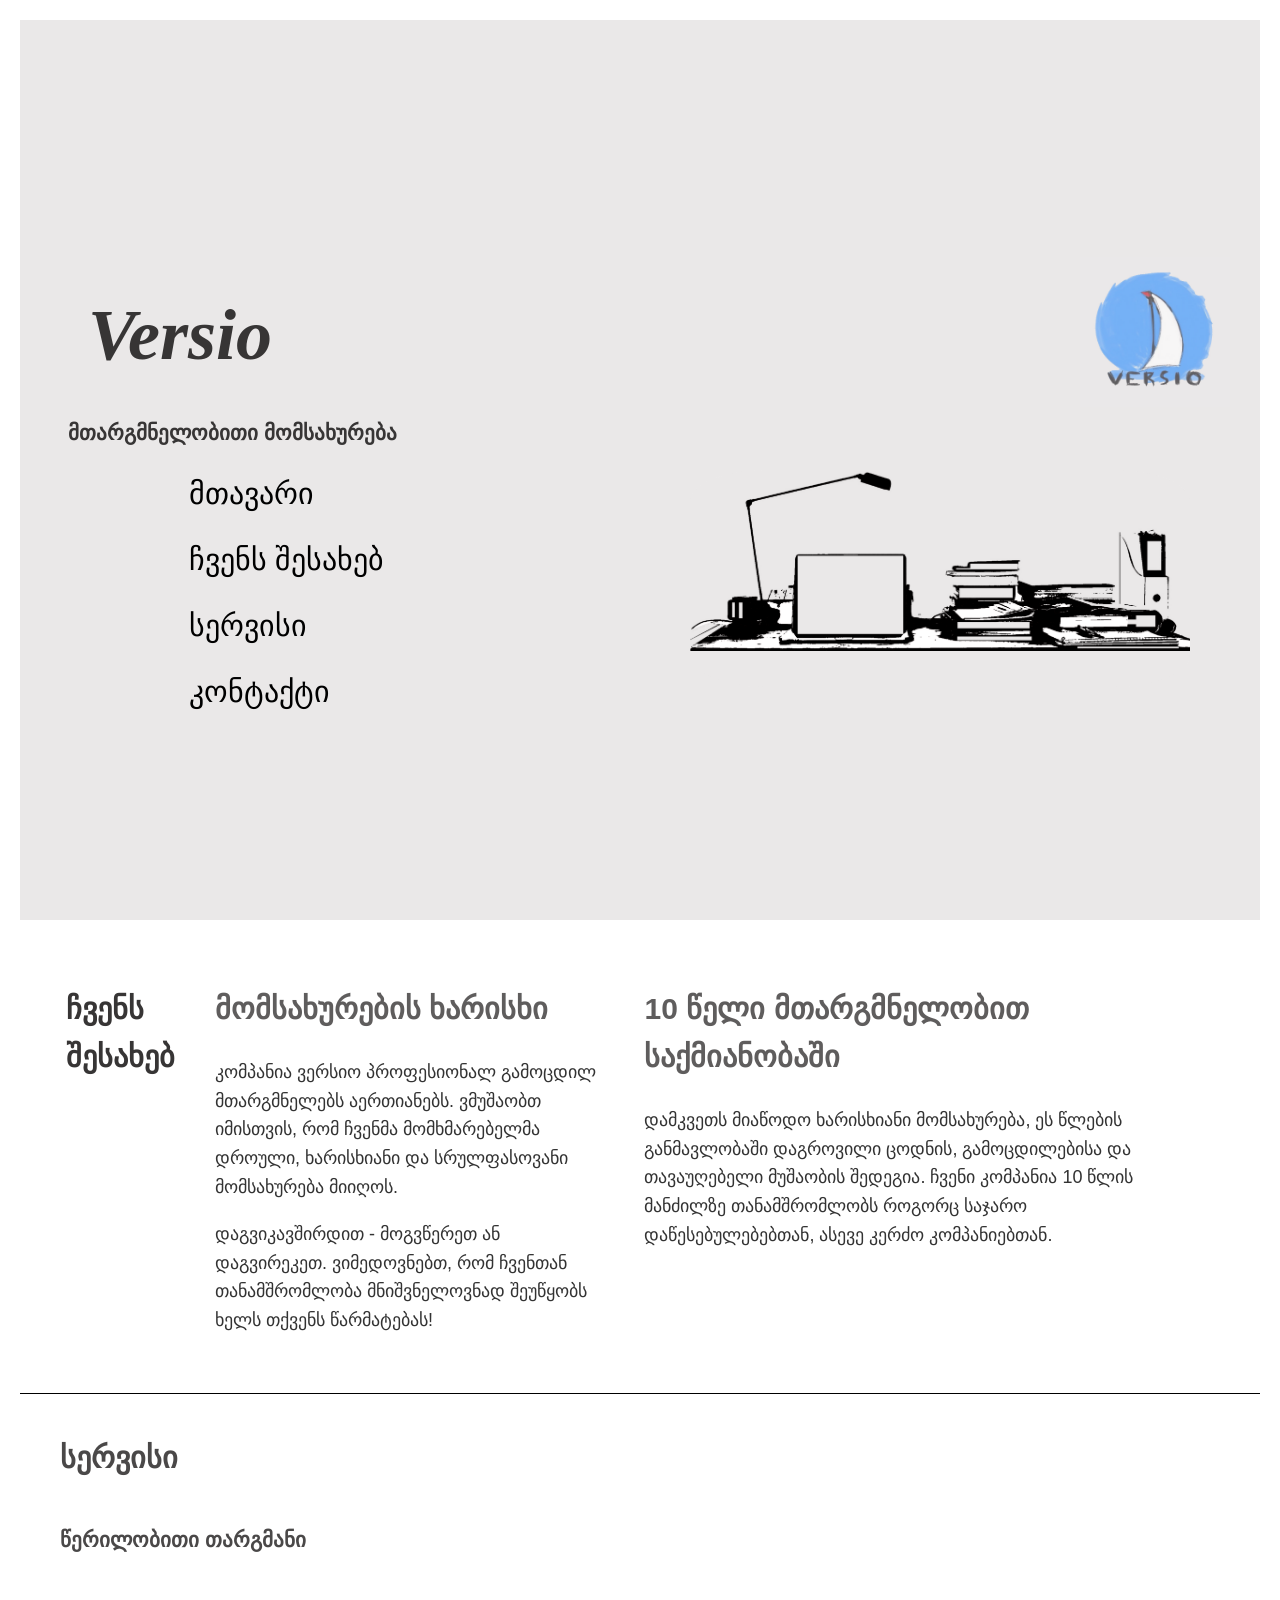
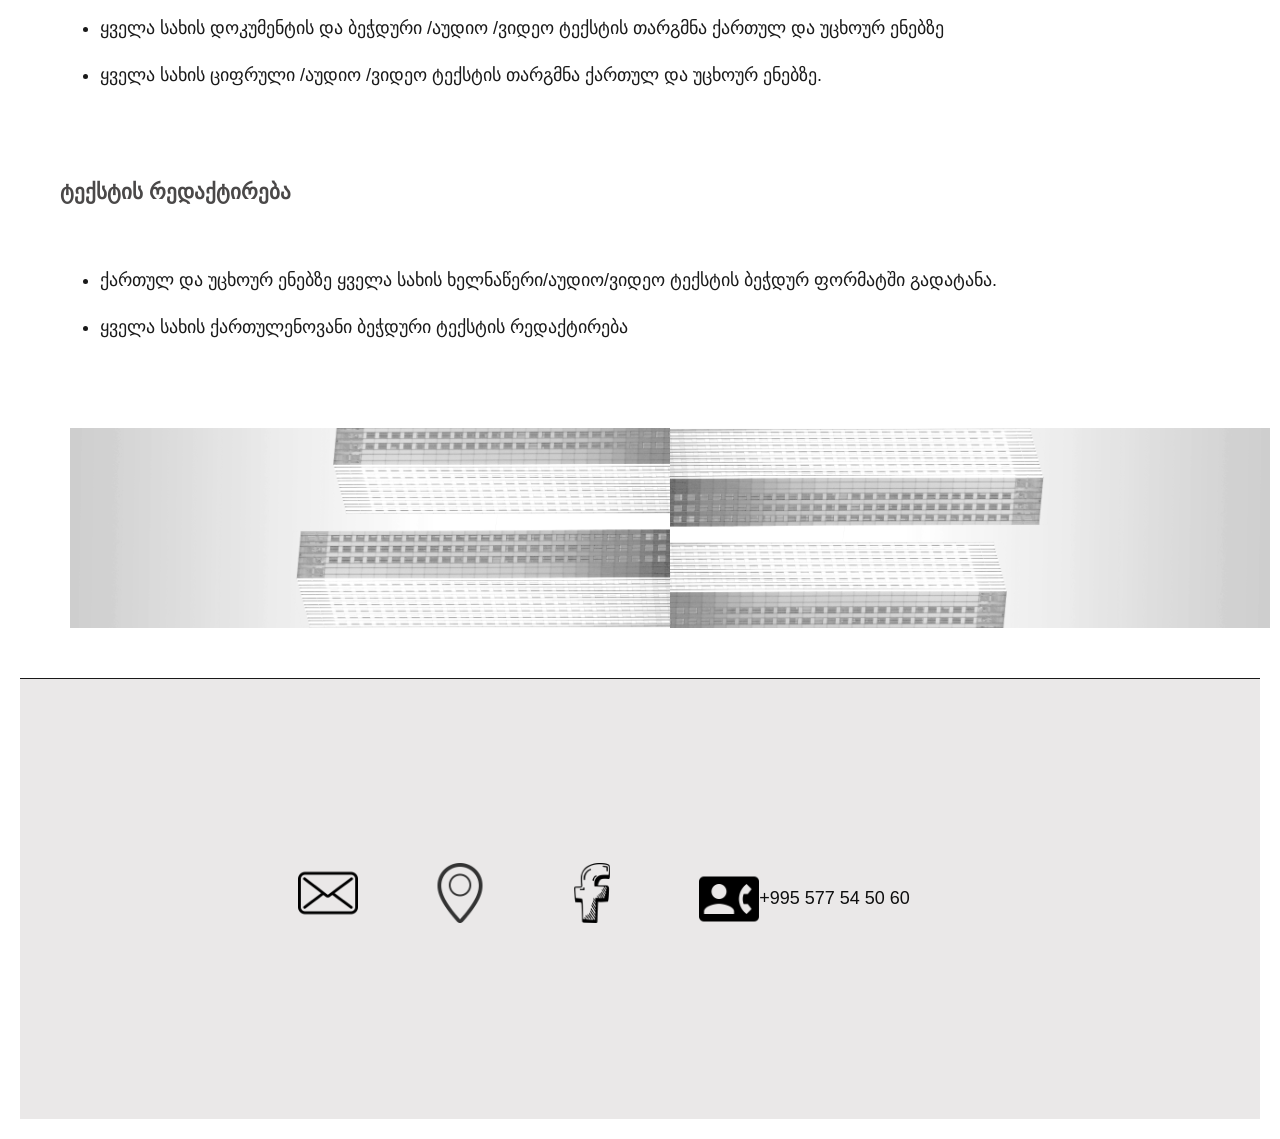
<file: index.html>
<!DOCTYPE html>
<html lang="en">
  <head>
    <title>Versio</title>
    <meta charset="UTF-8" />
    <meta http-equiv="X-UA-Compatible" content="IE=edge" />
    <meta name="viewport" content="width=device-width, initial-scale=1.0" />
    <link rel="stylesheet" href="css/styles.css">
  </head>
  <body>
    <header>
      <div class="logo">
        <h1 class="Name">Versio</h1>
        <div class="logo__image">
          <img src="images/logo.jpg" alt="">
        </div>
      </div>
        <h3 class="definition">მთარგმნელობითი მომსახურება</h3>
      <div class="header__container">
     <div class="nav__image">
      <nav class="nav">
        <ul class="nav__list">
          <li><a href="#middle">მთავარი</a></li>
          <li><a href="#about">ჩვენს შესახებ</a></li>
          <li><a href="#partners">სერვისი</a></li>
          <li><a href="#contact">კონტაქტი</a></li>
        </ul>

        
      </nav>
      
      <div class="image__header"><img src="images/freddie-marriage-vSchPA-YA_A-unsplash.jpg" alt=""></div>
</div>
</div>
    </header>

    <section id="about" class="main">
<h1 id="us">ჩვენს შესახებ</h1>
      <div class="hero">
        <h1>მომსახურების ხარისხი</h1>
        <p>კომპანია ვერსიო პროფესიონალ გამოცდილ მთარგმნელებს აერთიანებს. ვმუშაობთ იმისთვის, რომ ჩვენმა მომხმარებელმა დროული, ხარისხიანი და სრულფასოვანი მომსახურება მიიღოს.
          <p>დაგვიკავშირდით - მოგვწერეთ ან დაგვირეკეთ. ვიმედოვნებთ, რომ ჩვენთან თანამშრომლობა მნიშვნელოვნად შეუწყობს ხელს თქვენს წარმატებას!</p>
        </div>
      <div class="history">
        <h1>10 წელი მთარგმნელობით საქმიანობაში</h1>
        <p> დამკვეთს მიაწოდო ხარისხიანი მომსახურება, ეს წლების განმავლობაში დაგროვილი ცოდნის, გამოცდილებისა და თავაუღებელი მუშაობის შედეგია. ჩვენი კომპანია 10 წლის მანძილზე თანამშრომლობს როგორც საჯარო დაწესებულებებთან, ასევე კერძო კომპანიებთან.</p>
        
      </div>
<div class="section__image">
      <!-- <img src="images/aron-yigin-amBvaOYIRLY-unsplash.jpg" alt=""> -->
</div>
    </section>

    <div id="partners" class="partners">
      <h1>სერვისი</h1>
      <div class="article">
      <h3>წერილობითი თარგმანი</h3>
      <ul>
      <li><p>ყველა სახის დოკუმენტის და ბეჭდური /აუდიო /ვიდეო ტექსტის თარგმნა ქართულ და უცხოურ ენებზე</p></li>
      <li><p>ყველა სახის ციფრული /აუდიო /ვიდეო ტექსტის თარგმნა ქართულ და უცხოურ ენებზე.</p></li>
      </ul>
      <br>
      <h3>ტექსტის რედაქტირება</h3>
      <ul>
      <li><p>ქართულ და უცხოურ ენებზე ყველა სახის ხელნაწერი/აუდიო/ვიდეო ტექსტის ბეჭდურ ფორმატში გადატანა.</p></li>
      <li><p>ყველა სახის ქართულენოვანი ბეჭდური ტექსტის რედაქტირება</p></li>
      </ul>
    </div>
      <div class="partner__image"><img class="part" src="images/simone-hutsch-_wpce-AsLxk-unsplash - Copy.jpg" alt="">
      <img class="part" src="images/simone-hutsch-_wpce-AsLxk-unsplash.jpg" alt="">
      </div>
    
    </div>
    <div id="contact" class="footer">
      <!-- <li><a href="versio@gmail.com">email</a></li> -->
     <li><a href="mailto:translations@versio.ge"><img class="email" src="icon/iconfinder___Letter_1904660.png" alt=""></a></li>
      <li><a href="" target="_blank"><img class="email" src="icon/iconfinder_location_115718.png" alt=""></a></li>
      <li><a href="https://www.facebook.com/profile.php?id=100027104966988" target="_blank"><img class="email" src="icon/iconfinder_social_55_492997.png" alt=""></a></li>
      <div class="phone">
      <img class="phone-img" src="icon/iconfinder_ic_contact_phone_48px_3669371.png" alt="">
      <p>+995 577 54 50 60</p>
      </div>
    <div>
  </body>
</html>
</file>
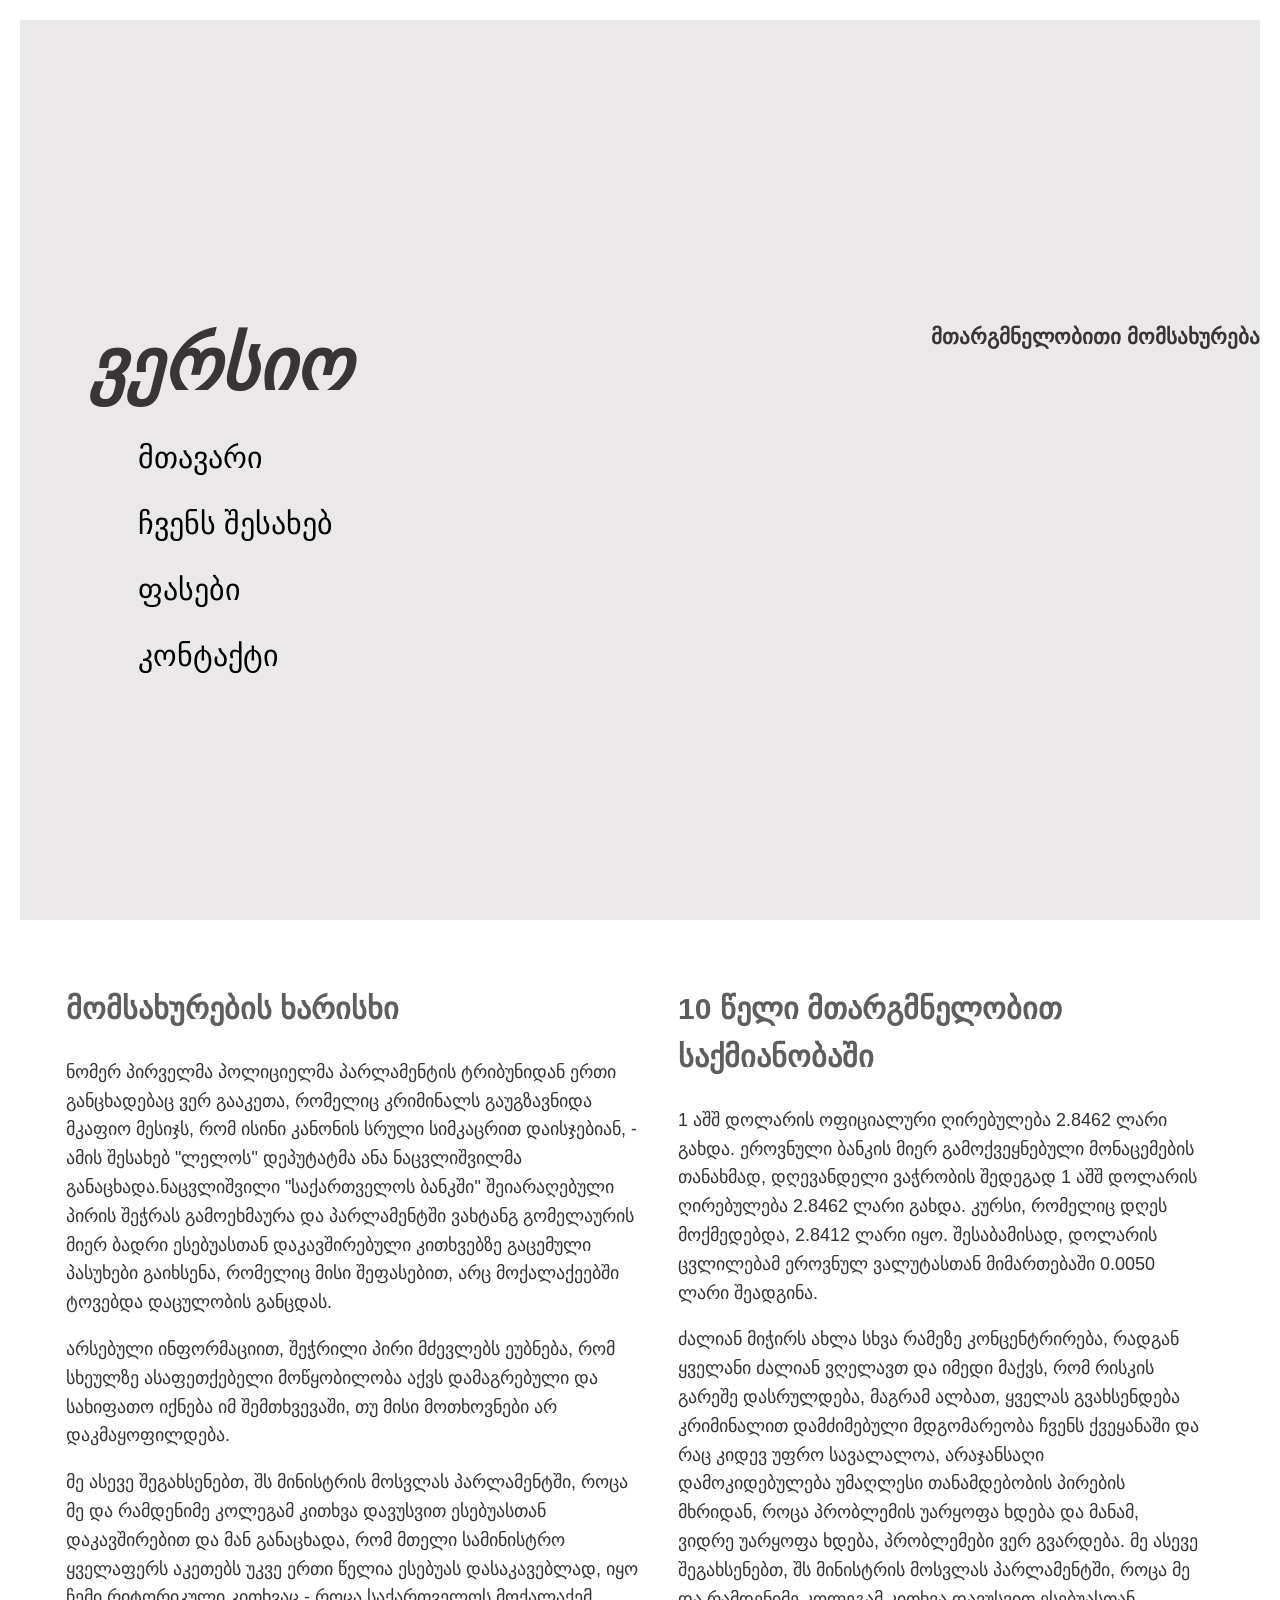
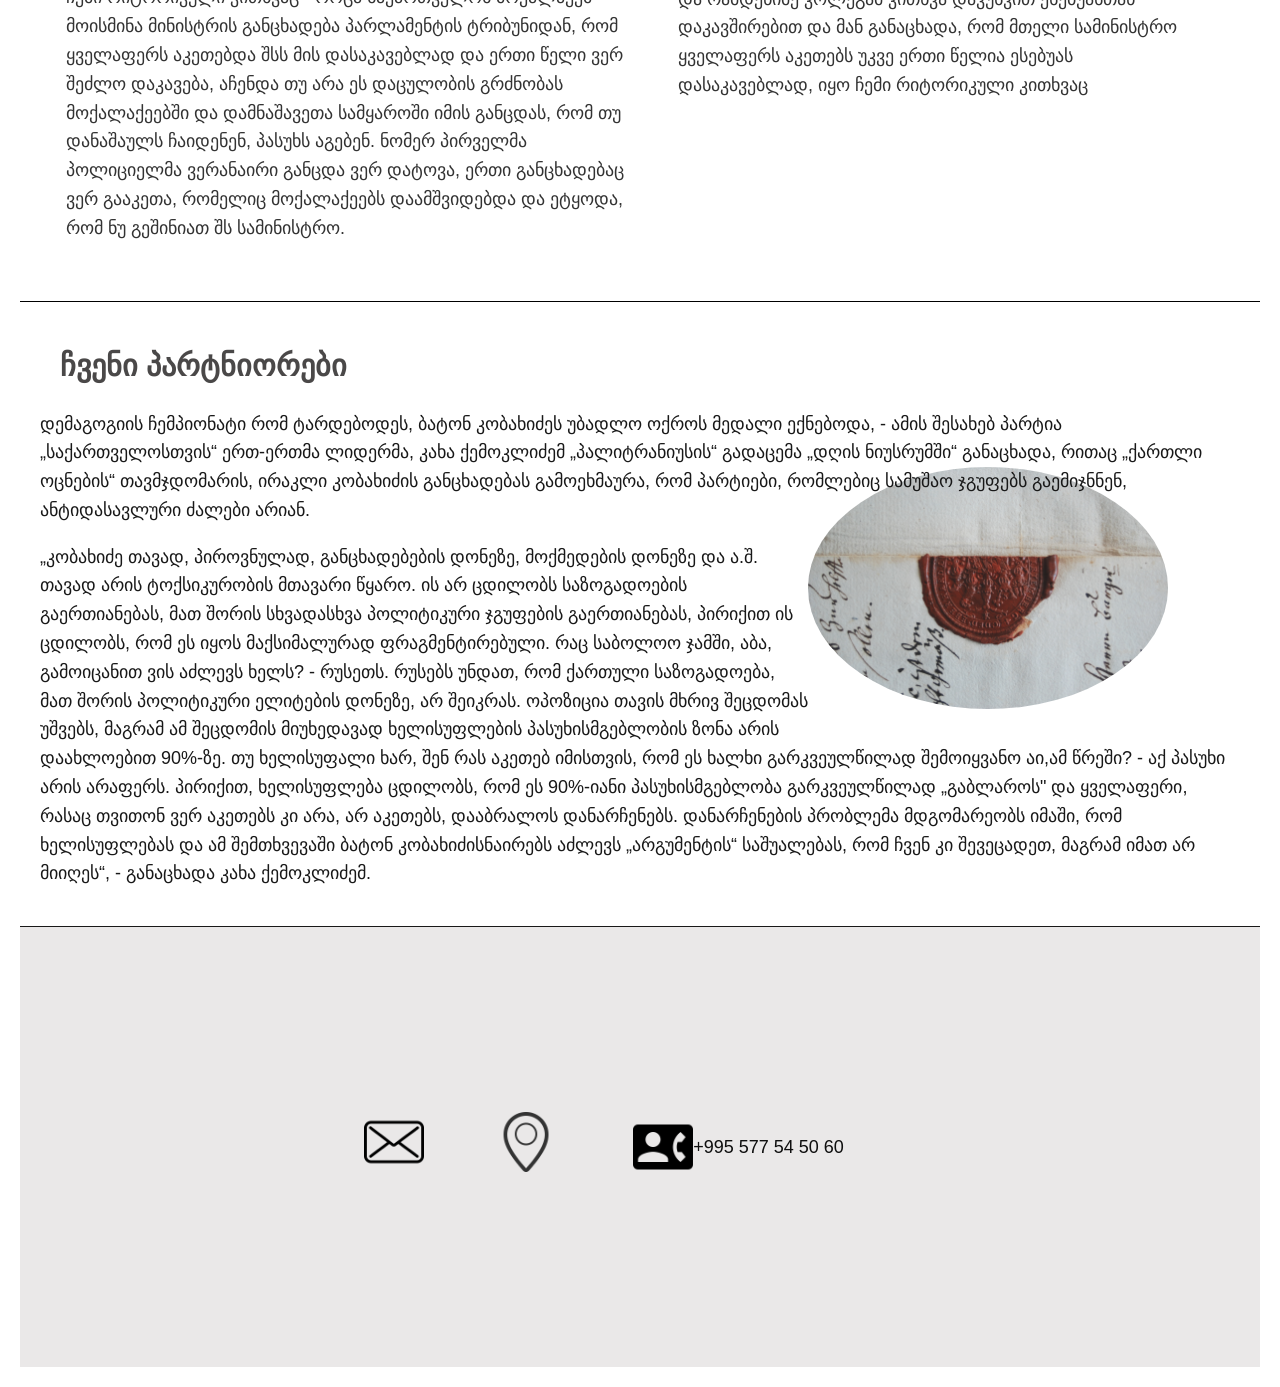
<file: indexgeo.html>
<!DOCTYPE html>
<html lang="en">
  <head>
    <title>Versio</title>
    <meta charset="UTF-8" />
    <meta http-equiv="X-UA-Compatible" content="IE=edge" />
    <meta name="viewport" content="width=device-width, initial-scale=1.0" />
    <link rel="stylesheet" href="css/styles.css"
  </head>
  <body>
    <header>
      <div class="logo">
        <h1 class="Name">ვერსიო</h1>
        <h3 class="definition">მთარგმნელობითი მომსახურება</h3>
      </div>
      <!-- <img src="" alt="" /> -->
      <nav class="nav">
        <ul class="nav__list">
          <li><a href="#">მთავარი</a></li>
          <li><a href="#">ჩვენს შესახებ</a></li>
          <li><a href="#">ფასები</a></li>
          <li><a href="#">კონტაქტი</a></li>
        </ul>
      </nav>
    </header>

    <section class="main">

      <div class="hero">
        <h1>მომსახურების ხარისხი</h1>
        <p>ნომერ პირველმა პოლიციელმა პარლამენტის ტრიბუნიდან ერთი განცხადებაც ვერ გააკეთა, რომელიც კრიმინალს გაუგზავნიდა მკაფიო მესიჯს, რომ ისინი კანონის სრული სიმკაცრით დაისჯებიან, - ამის შესახებ "ლელოს" დეპუტატმა ანა ნაცვლიშვილმა განაცხადა.ნაცვლიშვილი "საქართველოს ბანკში" შეიარაღებული პირის შეჭრას გამოეხმაურა და პარლამენტში ვახტანგ გომელაურის მიერ ბადრი ესებუასთან დაკავშირებული კითხვებზე გაცემული პასუხები გაიხსენა, რომელიც მისი შეფასებით, არც მოქალაქეებში ტოვებდა დაცულობის განცდას.<p>
         <p>არსებული ინფორმაციით, შეჭრილი პირი მძევლებს ეუბნება, რომ სხეულზე ასაფეთქებელი მოწყობილობა აქვს დამაგრებული და სახიფათო იქნება იმ შემთხვევაში, თუ მისი მოთხოვნები არ დაკმაყოფილდება.</p>
         <p>მე ასევე შეგახსენებთ, შს მინისტრის მოსვლას პარლამენტში, როცა მე და რამდენიმე კოლეგამ კითხვა დავუსვით ესებუასთან დაკავშირებით და მან განაცხადა, რომ მთელი სამინისტრო ყველაფერს აკეთებს უკვე ერთი წელია ესებუას დასაკავებლად, იყო ჩემი რიტორიკული კითხვაც - როცა საქართველოს მოქალაქემ მოისმინა მინისტრის განცხადება პარლამენტის ტრიბუნიდან, რომ ყველაფერს აკეთებდა შსს მის დასაკავებლად და ერთი წელი ვერ შეძლო დაკავება, აჩენდა თუ არა ეს დაცულობის გრძნობას მოქალაქეებში და დამნაშავეთა სამყაროში იმის განცდას, რომ თუ დანაშაულს ჩაიდენენ, პასუხს აგებენ. ნომერ პირველმა პოლიციელმა ვერანაირი განცდა ვერ დატოვა, ერთი განცხადებაც ვერ გააკეთა, რომელიც მოქალაქეებს დაამშვიდებდა და ეტყოდა, რომ ნუ გეშინიათ შს სამინისტრო.</p>
        </div>
      <div class="history">
        <h1>10 წელი მთარგმნელობით საქმიანობაში</h1>
        <p>1 აშშ დოლარის ოფიციალური ღირებულება 2.8462 ლარი გახდა. ეროვნული ბანკის მიერ გამოქვეყნებული მონაცემების თანახმად, დღევანდელი ვაჭრობის შედეგად 1 აშშ დოლარის ღირებულება 2.8462 ლარი გახდა. კურსი, რომელიც დღეს მოქმედებდა, 2.8412 ლარი იყო. შესაბამისად, დოლარის ცვლილებამ ეროვნულ ვალუტასთან მიმართებაში 0.0050 ლარი შეადგინა.</p>
        <p>ძალიან მიჭირს ახლა სხვა რამეზე კონცენტრირება, რადგან ყველანი ძალიან ვღელავთ და იმედი მაქვს, რომ რისკის გარეშე დასრულდება, მაგრამ ალბათ, ყველას გვახსენდება კრიმინალით დამძიმებული მდგომარეობა ჩვენს ქვეყანაში და რაც კიდევ უფრო სავალალოა, არაჯანსაღი დამოკიდებულება უმაღლესი თანამდებობის პირების მხრიდან, როცა პრობლემის უარყოფა ხდება და მანამ, ვიდრე უარყოფა ხდება, პრობლემები ვერ გვარდება. მე ასევე შეგახსენებთ, შს მინისტრის მოსვლას პარლამენტში, როცა მე და რამდენიმე კოლეგამ კითხვა დავუსვით ესებუასთან დაკავშირებით და მან განაცხადა, რომ მთელი სამინისტრო ყველაფერს აკეთებს უკვე ერთი წელია ესებუას დასაკავებლად, იყო ჩემი რიტორიკული კითხვაც</p>
        
      </div>
<div class="section__image">
      <!-- <img src="images/aron-yigin-amBvaOYIRLY-unsplash.jpg" alt=""> -->
</div>
    </section>

    <div class="partners">
      <h1>ჩვენი პარტნიორები</h1>
      <p>დემაგოგიის ჩემპიონატი რომ ტარდებოდეს, ბატონ კობახიძეს უბადლო ოქროს მედალი ექნებოდა, - ამის შესახებ პარტია „საქართველოსთვის“ ერთ-ერთმა ლიდერმა, კახა ქემოკლიძემ „პალიტრანიუსის“ გადაცემა „დღის ნიუსრუმში“ განაცხადა, რითაც „ქართლი ოცნების“ თავმჯდომარის, ირაკლი კობახიძის <img class="seal" src="images/seal.jpg" alt="">განცხადებას გამოეხმაურა, რომ პარტიები, რომლებიც სამუშაო ჯგუფებს გაემიჯნნენ, ანტიდასავლური ძალები არიან.</p>
      <p>„კობახიძე თავად, პიროვნულად, განცხადებების დონეზე, მოქმედების დონეზე და ა.შ. თავად არის ტოქსიკურობის მთავარი წყარო. ის არ ცდილობს საზოგადოების გაერთიანებას, მათ შორის სხვადასხვა პოლიტიკური ჯგუფების გაერთიანებას, პირიქით ის ცდილობს, რომ ეს იყოს მაქსიმალურად ფრაგმენტირებული.  რაც საბოლოო ჯამში, აბა, გამოიცანით ვის აძლევს ხელს? - რუსეთს. რუსებს უნდათ, რომ ქართული საზოგადოება, მათ შორის პოლიტიკური ელიტების დონეზე, არ შეიკრას. ოპოზიცია თავის მხრივ შეცდომას უშვებს, მაგრამ ამ შეცდომის მიუხედავად ხელისუფლების პასუხისმგებლობის ზონა არის დაახლოებით 90%-ზე. თუ ხელისუფალი ხარ, შენ რას აკეთებ იმისთვის, რომ ეს ხალხი გარკვეულწილად შემოიყვანო აი,ამ წრეში? - აქ პასუხი არის არაფერს. პირიქით, ხელისუფლება ცდილობს, რომ ეს 90%-იანი პასუხისმგებლობა გარკვეულწილად „გაბლაროს" და ყველაფერი, რასაც თვითონ ვერ აკეთებს კი არა, არ აკეთებს, დააბრალოს დანარჩენებს. დანარჩენების პრობლემა მდგომარეობს იმაში, რომ ხელისუფლებას და ამ შემთხვევაში ბატონ კობახიძისნაირებს აძლევს „არგუმენტის“ საშუალებას, რომ ჩვენ კი შევეცადეთ, მაგრამ იმათ არ მიიღეს“, - განაცხადა კახა ქემოკლიძემ.</p>
    </div>
    <div class="footer">
      <!-- <li><a href="versio@gmail.com">email</a></li> -->
      <li><a href="mailto:versio.ge@gmail.com"><img class="email" src="icon/iconfinder___Letter_1904660.png" alt=""></a></li>
      <li><a href="versio@gmail.com"><img class="email" src="icon/iconfinder_location_115718.png" alt=""></a></li>
      <div class="phone">
      <img class="phone-img" src="icon/iconfinder_ic_contact_phone_48px_3669371.png" alt="">
      <p>+995 577 54 50 60</p>
      </div>
    <div>
  </body>
</html>
</file>
<file: css/styles.css>
html {
  scroll-behavior: smooth;
}

body {
  font-family: sans-serif;
  font-size: 1.125em;
  line-height: 1.6;
  /* min-height: 100vh; */
  margin: 20px;
  display: flex;
  flex-direction: column;
}

h1,
h2,
h3 {
  color: rgb(55, 53, 53);
}

h1 {
  font-size: 30px;
  display: flex;
}

h2 {
  margin: 1.25em 0 0;
}

header {
  height: 100vh;
  padding-left: 1em;
  background: rgb(234, 232, 232);
  left: 0;
  top: 0;
  bottom: 0;
  justify-content: center;
  margin: 0;
  align-items: center;
  align-content: center;
}

/* .header__container {
  display: flex;
  flex-direction: column;
  align-items: center;
  align-content: center;
  margin-top: 200px;
} */

.logo {
  display: flex;
  flex-direction: row;
  align-items: center;
  margin: auto;
}

.Name {
  display: inline-block;
  font-size: 4em;
  text-decoration: dotted;
  font-family: fantasy;
  font: bold;
  font-style: italic;
  margin-right: auto;
  margin-left: 50px;
  margin-bottom: 10px;
  /* color: rgb(255, 255, 255); */
}

.logo__image {
  margin-right: 30px;
  margin-left: auto;
}

.logo__image img {
  margin: auto;
  margin-top: 20px;
  padding-top: 20px;
  width: 150px;
  /* mix-blend-mode: luminosity; */
  opacity: 0.6;
  /* background: rgb(234, 232, 232); */
}

nav {
  object-fit: contain;
  /* background: rgb(189, 107, 141); */
}

.definition {
  display: block;
  /* color: white; */
  margin-left: 30px;
  margin-top: 0;
}

.nav {
  /* background: pink; */
  /* height: 600px; */
  width: 500px;
}

/* while doing the design we can give the elements a background color to see the positons */

/* nav is a block, whaterver parent it has it will take up 100% width (in this case in the header) that's why we give them flex */

.nav__list {
  /* height: 600px; */
  width: 300px;
  /* block-size: fit-content; */
  margin: auto;
  padding: 0;
  list-style: none;
  display: flex;
  flex-direction: column;
  gap: 1em;
  /* background: lightblue; */
}

.nav__list a {
  text-decoration: none;
  font-size: 30px;
  color: black;
}

.nav__list a:hover,
.nav__list a:focus {
  color: blueviolet;
}

.nav__list li:nth-of-type(1) {
  margin-top: auto;
  /* background: rgb(238, 162, 68); */
}

.nav__list li:nth-of-type(4) {
  margin-top: auto;
  /* background: rgb(11, 151, 104); */
}

.image__header img {
  padding-bottom: 2em;
  border-radius: 15%;
  mix-blend-mode: luminosity;
  /* opacity: 0.6; */
  background: rgb(234, 232, 232);
  width: 100%;
  object-fit: contain;
}

.image__header {
  padding-bottom: 2em;
  background: rgb(234, 232, 232);
  /* padding-left: 4em; */

  width: 500px;
  height: 50%;
  display: flex;
  justify-content: space-between;
  align-items: center;
  align-content: center;
  object-fit: contain;
}

.nav__image {
  box-sizing: border-box;
  /* padding: 20px; */
  /* background: rgb(232, 88, 205); */
  /* width: 700px; */
  display: flex;
  /* flex-wrap: wrap; */
  margin-top: auto;
  /* margin-left: 20px; */
  margin-right: 20px;
  flex-direction: row;
  justify-content: space-around;
  object-fit: contain;
  align-content: space-between;
}

#us {
  padding: 10px;
}

section {
  border-bottom: solid black 1px;
  /* height: 100vh; */
  background-image: url(../images/aron-yigin-amBvaOYIRLY-unsplash.jpg);
  background-size: 70%;
  /* backdrop-filter: gray; */
  image-rendering: auto;
  background-attachment: fixed;
  display: flex;
  flex-direction: row;
  align-content: center;
  justify-content: center;
  flex-grow: inherit;
  gap: 20px;
  margin: 0;
  padding: 30px;
  padding-left: 2em;
  /* გააკეთე ტექსტის შემოტარება ფოტოზე */
}

.hero {
  background-color: white;
  opacity: 0.8;
  /* width: 700px; */
  padding: 10px;
}

.history {
  background-color: white;
  opacity: 0.8;
  padding: 10px;
}

.seal {
  border-radius: 50%;
  max-width: 20em;
  float: right;
  margin-right: 4em;
  margin-bottom: 1.25em;
  background: #004e92;
  shape-outside: circle(70%) border-box;
  shape-margin: 1em;
}

.seal img {
  display: block;
  mix-blend-mode: hard-light;
}

section p {
  backdrop-filter: blur(1px);
}

.partners {
  /* display: flex;
  flex-direction: column;
  align-items: center; */
  border-bottom: solid black 1px;
  /* height: 100vh; */
  padding: 20px;
  margin: 0;
  background-color: white;
  opacity: 0.9;
  object-fit: cover;
  justify-content: center;
}

.partners h1 {
  margin: 20px;
}

.partner__image {
  display: flex;
  flex-direction: row;
  /* margin: 20px; */
  padding: 30px;
  justify-content: center;
  object-fit: cover;
  width: 100%;
}

.partner__image img {
  width: 100%;
  height: 40%;
  object-fit: cover;
  /* height: 300px; */
  padding: 0;
  margin: 0;
  height: 200px;
}

.article {
  display: flex;
  flex-direction: column;
  justify-content: center;
  align-items: flex-start;
  align-content: center;
  margin: 20px;
}

.footer {
  height: 400px;
  background: rgb(234, 232, 232);
  padding: 20px;
  color: rgb(15, 15, 15);
  display: flex;
  flex-direction: row;
  list-style: none;
  justify-content: center;
  align-items: center;
  align-content: center;
  /* max-width: 1300px; */
  margin: 0;
  gap: 4em;
}

.footer a {
  color: inherit;
  padding: 0;
  flex-direction: row;
  font-size: 1.25em;
}

.footer a:hover,
.footer a:focus {
  background-color: rgb(102, 139, 241);
}

.email {
  height: 60px;
}

.phone {
  display: flex;
  flex-direction: row;
  justify-content: center;
  align-items: center;
  height: 60px;
  margin: 5px;
  margin-right: 0;
}

.phone-img {
  height: 60px;
}

@media (max-width: 37.5rem) {
  /* html {
    display: flex;
    flex-direction: column;
    justify-content: center;
    align-items: center;
    align-content: center;
  } */

  body {
    margin: auto;
    flex-direction: column;
    justify-content: center;
    padding: 30px;
  }

  img {
    max-width: 100%;
    object-fit: contain;
  }

  header {
    height: 100vh;
    height: fit-content;
    display: flex;
    flex-direction: column;
    justify-content: center;
    align-content: center;
    align-items: center;
  }

  .header__container {
    margin-top: 40px;
  }

  .nav {
    object-fit: contain;
    width: 200px;
    flex-direction: column;
  }

  .nav__image {
    object-fit: contain;
    width: 100px;
    flex-direction: column;
    /* background: aqua; */
  }

  .image__header img {
    max-width: 200px;
  }

  .image__header {
    max-width: fit-content;
  }

  .nav__image img {
    /* max-height: 80vh;
    max-width: 80vw; */
    width: fit-content;
  }

  .Name {
    height: 2em;
  }

  .nav__list {
    display: flex;
    flex-direction: column;
  }

  .nav__list a {
    /* font-size: smaller; */
  }

  .logo {
    /* max-width: 40px;
    max-height: 40px; */
    display: flex;
    flex-direction: column;
    justify-content: center;
    object-fit: contain;
    /* background: violet; */
  }

  .hero {
    display: flex;
    flex-direction: column;
    justify-content: center;
  }

  .hero__text {
    display: flex;
    flex-direction: column;
    justify-content: center;
  }

  section {
    display: flex;
    flex-direction: column;
    justify-content: center;
    /* margin: 20px; */
    padding: 30px;
  }

  .main {
    display: flex;
    flex-direction: column;
    justify-content: center;
  }

  .partners {
    padding: 20px;
    margin: 0;
  }

  .footer {
    height: auto;
    margin: 0;
    display: flex;
    flex-direction: column;
  }
}
</file>
